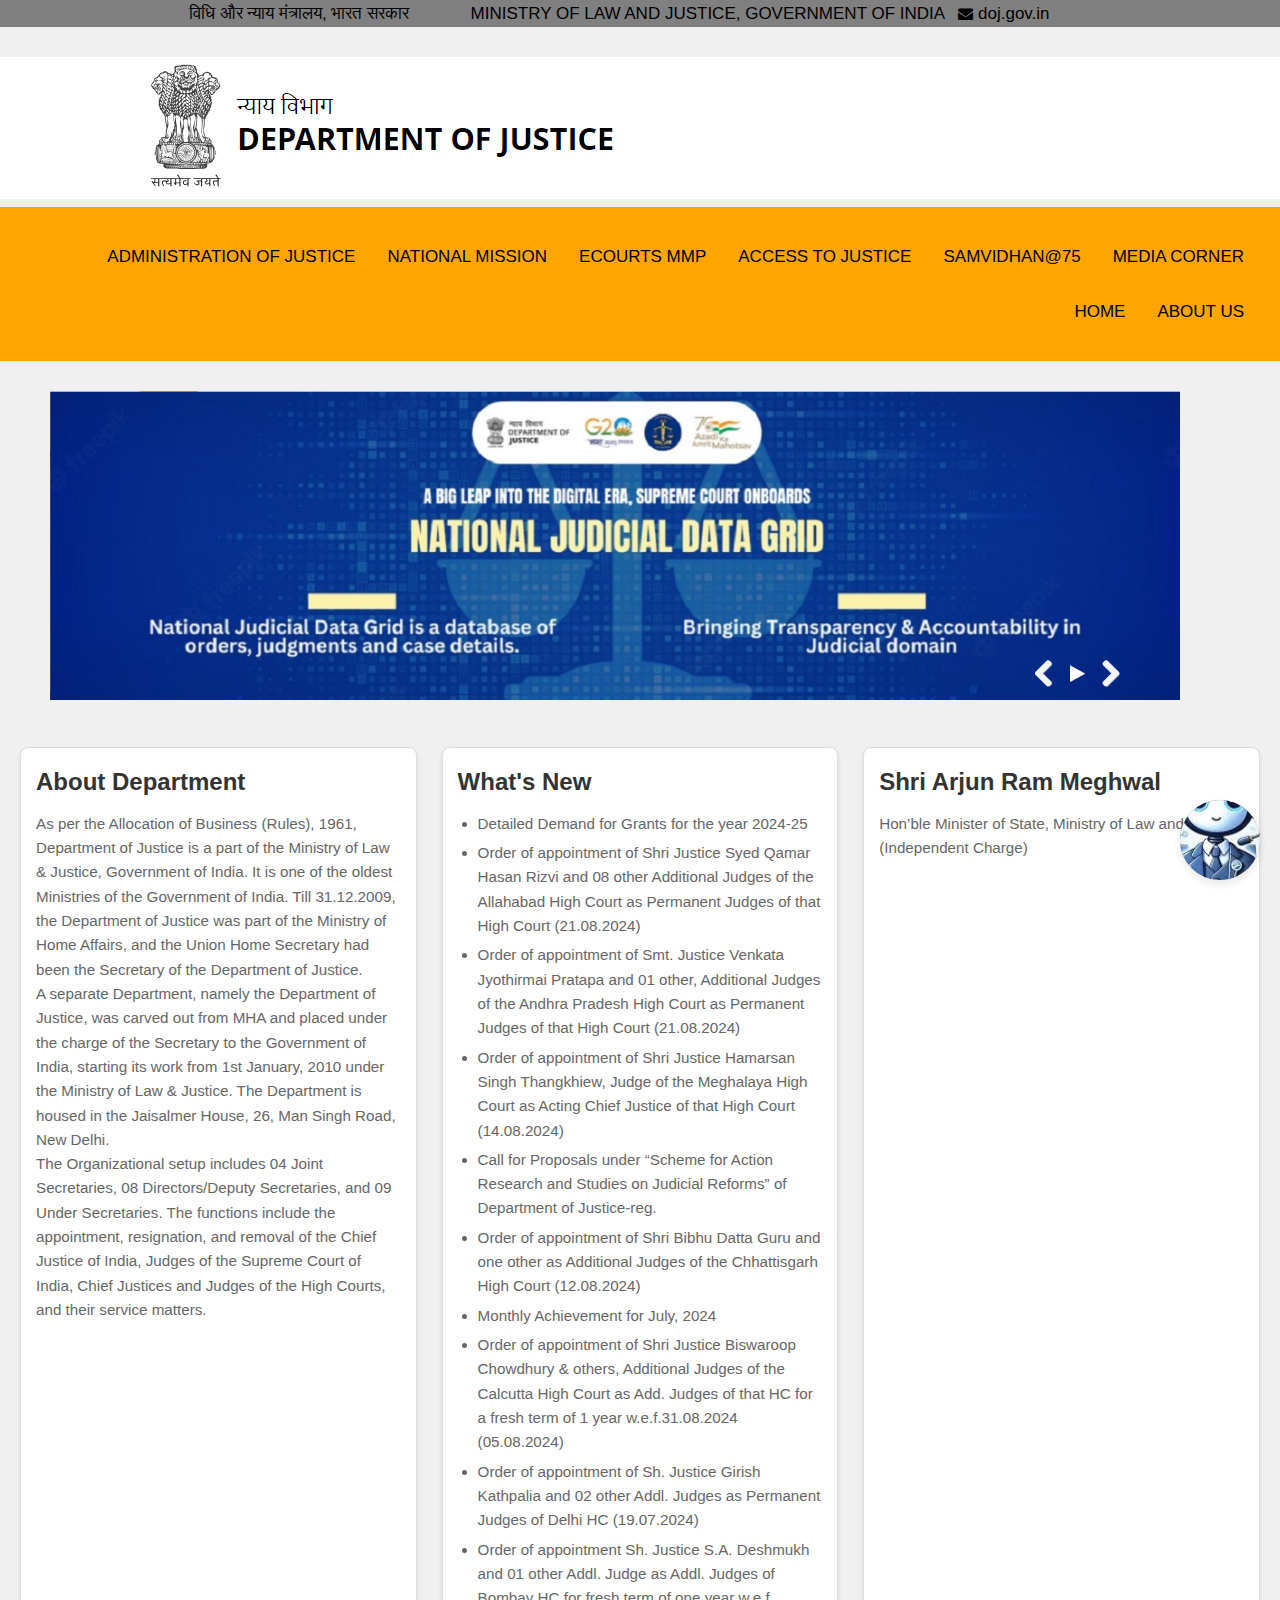
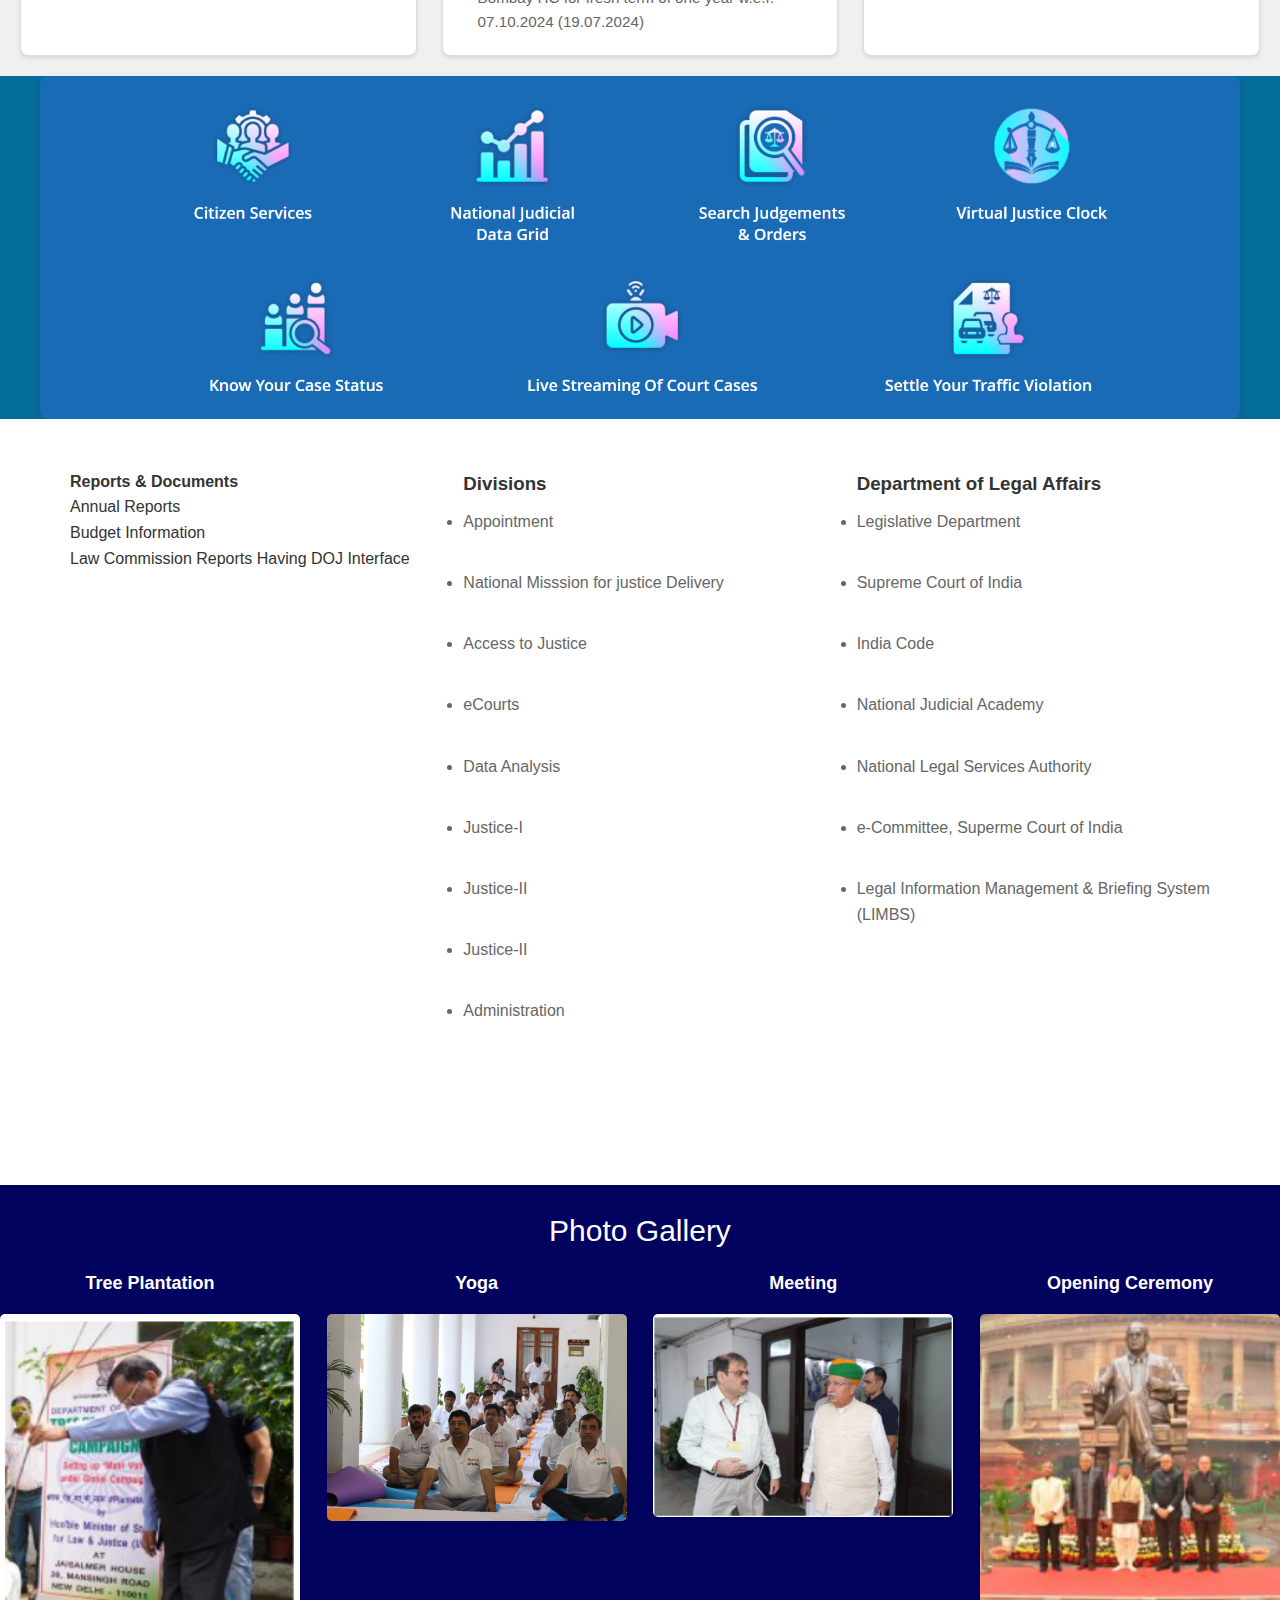
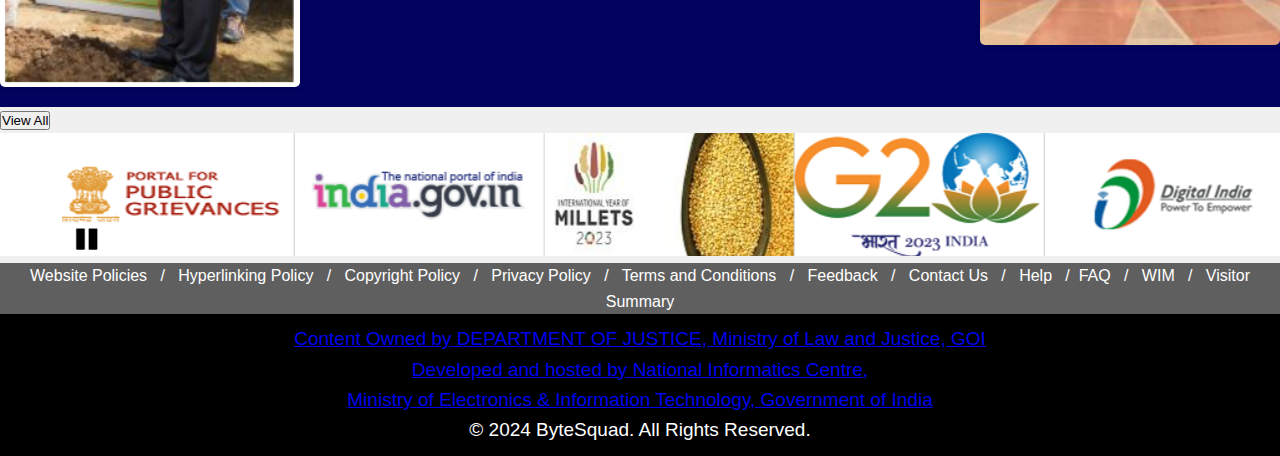
<file: index.html>
<!DOCTYPE html>
<html lang="en">
<head>
    <meta charset="UTF-8">
    <meta name="viewport" content="width=device-width, initial-scale=1.0">
    <title>Department of Justice</title>
    <link rel="stylesheet" href="./home.css" />
    <link rel="stylesheet" href="https://cdnjs.cloudflare.com/ajax/libs/font-awesome/4.7.0/css/font-awesome.min.css">
</head>
<body>
    <div class="topnav">
        विधि और न्याय मंत्रालय, भारत सरकार &nbsp;  &nbsp;  &nbsp;  &nbsp;  &nbsp;  &nbsp; MINISTRY OF LAW AND JUSTICE, GOVERNMENT OF INDIA &nbsp;
       
        <i style="font-size:15px" class="fa">&#xf0e0;</i> doj.gov.in &nbsp; &emsp; &#x2004;
        
       
    </div>
    <div class="nav">
        <div class="logo">
           <a href="#"><img src="./assests/image/1st_img.png" alt="this is logo" ></a>
        </div>
           <div class="logo_bar"> 
            <a href="#">Media Corner</a>
            <a href="#">Samvidhan@75</a>
            <a href="#">Access to Justice</a>
            <a href="#">eCourts MMP</a>
            <a href="#">National Mission</a>
            <a href="#">Administration of Justice</a>
            <a href="#">About Us</a>
            <a href="#">Home</a>
            
        </div>
    </div>
   
<a href="./chatbot/index1.html" class="chatbot-icon">
    <img src="./assests/image/chat_bot_img.png" alt="Chatbot" />
</a>

    <div class="center img">
        <img src="./assests/image/center_img.png" alt="add here img from that" >
    </div>
   
    <div class="container01">
        
        <div class="section01" id="about-department">
            <h2>About Department</h2>
            <p>
                As per the Allocation of Business (Rules), 1961, Department of Justice is a part of the Ministry of Law & Justice, Government of India. It is one of the oldest Ministries of the Government of India. Till 31.12.2009, the Department of Justice was part of the Ministry of Home Affairs, and the Union Home Secretary had been the Secretary of the Department of Justice.
            </p>
            <p>
                A separate Department, namely the Department of Justice, was carved out from MHA and placed under the charge of the Secretary to the Government of India, starting its work from 1st January, 2010 under the Ministry of Law & Justice. The Department is housed in the Jaisalmer House, 26, Man Singh Road, New Delhi.
            </p>
            <p>
                The Organizational setup includes 04 Joint Secretaries, 08 Directors/Deputy Secretaries, and 09 Under Secretaries. The functions include the appointment, resignation, and removal of the Chief Justice of India, Judges of the Supreme Court of India, Chief Justices and Judges of the High Courts, and their service matters. 
            </p>
        </div>

        <div class="section01" id="whats-new">
            <h2>What's New</h2>
            <ul>
                <li>Detailed Demand for Grants for the year 2024-25</li>
                <li>Order of appointment of Shri Justice Syed Qamar Hasan Rizvi and 08 other Additional Judges of the Allahabad High Court as Permanent Judges of that High Court (21.08.2024)</li>
                <li>Order of appointment of Smt. Justice Venkata Jyothirmai Pratapa and 01 other, Additional Judges of the Andhra Pradesh High Court as Permanent Judges of that High Court (21.08.2024)</li>
                <li>Order of appointment of Shri Justice Hamarsan Singh Thangkhiew, Judge of the Meghalaya High Court as Acting Chief Justice of that High Court (14.08.2024)</li>
                <li>Call for Proposals under “Scheme for Action Research and Studies on Judicial Reforms” of Department of Justice-reg.</li>
                <li>Order of appointment of Shri Bibhu Datta Guru and one other as Additional Judges of the Chhattisgarh High Court (12.08.2024)</li>
                <li>Monthly Achievement for July, 2024</li>
                <li>Order of appointment of Shri Justice Biswaroop Chowdhury & others, Additional Judges of the Calcutta High Court as Add. Judges of that HC for a fresh term of 1 year w.e.f.31.08.2024 (05.08.2024)</li>
                <li>Order of appointment of Sh. Justice Girish Kathpalia and 02 other Addl. Judges as Permanent Judges of Delhi HC (19.07.2024)</li>
                <li>Order of appointment Sh. Justice S.A. Deshmukh and 01 other Addl. Judge as Addl. Judges of Bombay HC for fresh term of one year w.e.f. 07.10.2024 (19.07.2024)</li>
            </ul>
        </div>

        
        <div class="section01" id="minister-profile">
            <h2>Shri Arjun Ram Meghwal</h2>
            <p>Hon’ble Minister of State, Ministry of Law and Justice (Independent Charge)</p>
            
        </div>
    </div>
</body> 
    <div class="container02">
        <img src="./assests/image/img03.png" alt="Landscape Image" class="landscape-image">
    </div>

    <div class="end_section">    
        <div>
         
          <h4>Reports & Documents</h4>
          <p>
              Annual Reports <br>
              Budget Information <br>
              Law Commission Reports Having DOJ Interface <br>
          </p>
        </div>
        <div class="main_services">
          <h3>Divisions</h3>    
          <li>Appointment</li><br>
          <li>National Misssion for justice Delivery</li><br>
          <li>Access to Justice</li><br>
          <li>eCourts</li><br>
          <li>Data Analysis</li><br>
          <li>Justice-I</li><br>
          <li>Justice-II</li><br>
          <li>Justice-II</li><br>
          <li>Administration</li><br>        
        </div>
        <div class="Important Links">
          <h3>Department of Legal Affairs</h3>
          <li>Legislative Department</li><br>
          <li>Supreme Court of India</li><br>
          <li>India Code</li><br>
          <li>National Judicial Academy</li><br>
          <li>National Legal Services Authority</li><br>
          <li>e-Committee, Superme Court of India</li><br>
          <li>Legal Information Management & Briefing System (LIMBS)</li><br>
          
  
        </div>
         
        
    </div>   
    <div class="insight">
        <p>Photo Gallery</p>
    
    <div class="container5">
        <div class="insight_box">
            <a href="#">
                <div class="desc">
                    <div class="overlay-text"></div>
                    <div class="subtitle">Tree Plantation</div>
                    <p></p>
                </div>
                <img src="./assests/image/plant_t.png" alt="trees">
            </a>
        </div>
        <div class="insight_box">
            <a href="#">
                <div class="desc">
                    <div class="overlay-text"></div>
                    <div class="subtitle">Yoga</div>
                    <p></p>
                </div>
                <img src="./assests/image/pg_3.png" alt="Brochure">
            </a>
        </div>
        <div class="insight_box">
            <a href="#">
                <div class="desc">
                    <div class="overlay-text"></div>
                    <div class="subtitle">Meeting</div>
                    <p></p>
                </div>
                <img src="./assests/image/pg_2.png" alt="Blog">
            </a>
        </div>
        <div class="insight_box">
            <a href="#">
                <div class="desc">
                    <div class="overlay-text"></div>
                    <div class="subtitle">Opening Ceremony</div>
                    <p></p>
                </div>
                <img src="./assests/image/pg_04.png" alt="Help Guide">
            </a>
        </div>
    </div>
    </div>
    <div class="button"> 
        <button>View All</button> 
    </div>
    <div>
        <img src="./assests/image/lowered_header.png" alt="strips" >
        <a href="#"></a>
    </div>
       <div class="padding_last">
        Website Policies &nbsp; / &nbsp;  Hyperlinking Policy &nbsp; / &nbsp; Copyright Policy &nbsp; / &nbsp; Privacy Policy &nbsp; / &nbsp; Terms and Conditions &nbsp; / &nbsp; Feedback &nbsp; / &nbsp; Contact Us &nbsp; / &nbsp; Help &nbsp;  /&nbsp; FAQ &nbsp;  / &nbsp; WIM &nbsp; / &nbsp; Visitor Summary
       </div> 
        <div class="copyright" >
            <a href="#">
                Content Owned by DEPARTMENT OF JUSTICE, Ministry of Law and Justice, GOI <br>
            Developed and hosted by National Informatics Centre, <br>
            Ministry of Electronics & Information Technology, Government of India <br>
            </a>
            © 2024 ByteSquad. All Rights Reserved.
        </div>
            
        <script src="home.js"></script>     
    
</body>
</html>
<!-- do 
 add dropbox in nav bar
 fit color 
  -->
</file>
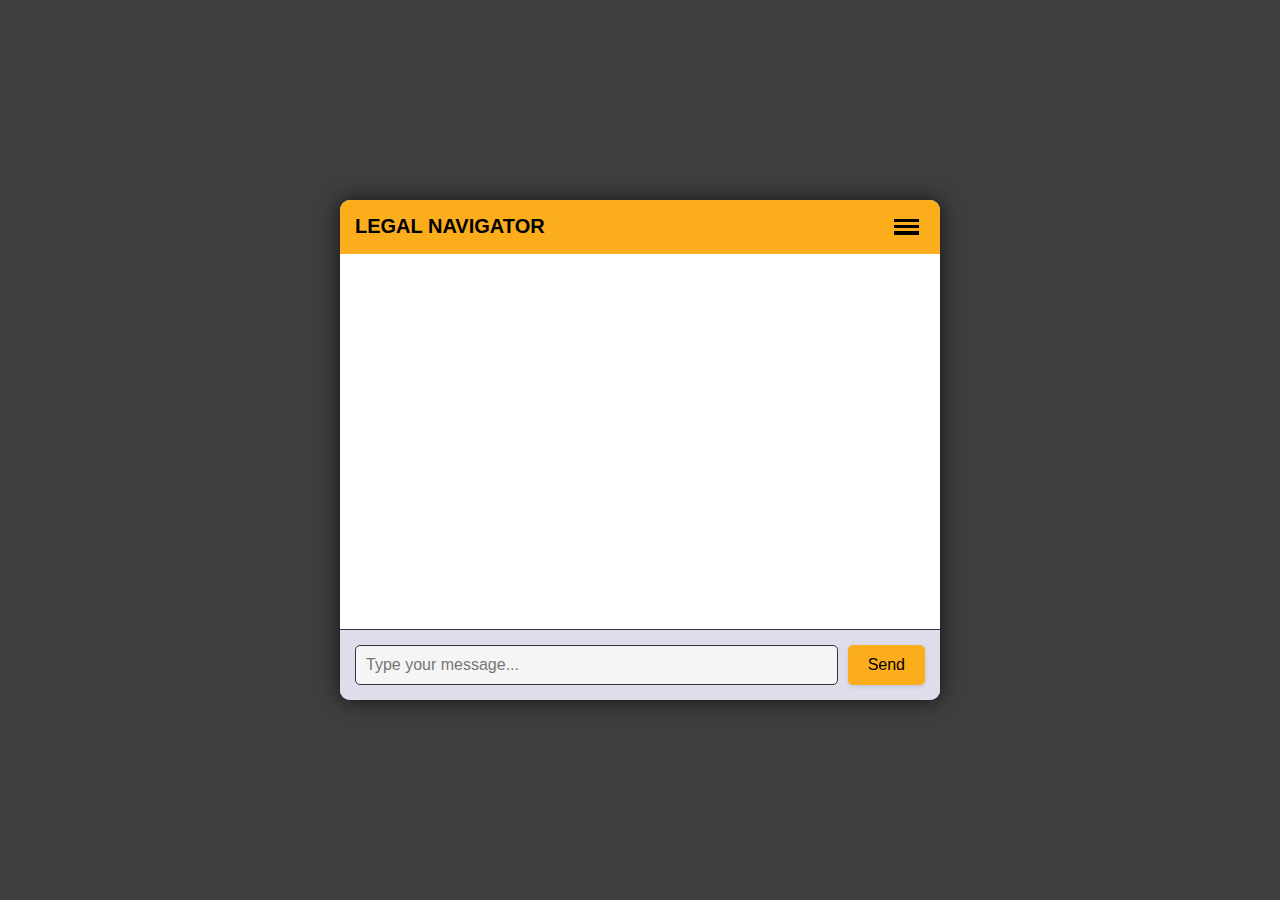
<file: chatbot/index1.html>
<html lang="en">
<link rel="stylesheet" href="./style1.css">
<body>
    <div id="chat-container">
        <div id="chat-box">
          <div id="titlebox">
            <div id="title-text">LEGAL NAVIGATOR</div>
            <button id="menu-button">
              <div></div>
              <div></div>
              <div></div>
          </button>
        </div>
            <div id="messages"></div>
            <div id="input-area">
                <input type="text" id="user-input" placeholder="Type your message..." />
                <button id="send-button">Send</button>
            </div>
        </div>
    </div>

    <script>
        
        var SCRIPT_ROOT = "{{ request.script_root|tojson|safe }}";
       </script>
        
        <script type="text/javascript" src="./index1.js"></script>
    
</body>
</html>
</file>
<file: home.css>
*{
    padding: 0;
    margin: 0;
    box-sizing: border-box;
}
body {
    margin: 0;
    font-family: Arial, Helvetica, sans-serif;
  }
.topnav{
    font-size: 17px;
    text-align: center;
    background-color: gray;
    color: black;
}
.nav{
    padding-top: 30px;
    text-transform: uppercase;
    text-align: center;
}
.logo{
    text-align: left;
}
.logo_bar{
    overflow: hidden;
    background-color: orange;
    padding-top: 22px;
    padding-right: 20px;
    padding-bottom: 22px;
    padding-left: 20px;
}
.logo_bar a {
  float: right;
  color: black;
  text-align: center;
  padding: 14px 16px;
  text-decoration: none;
  font-size: 17px;
}

.logo_bar a:hover {
  background-color: #ddd;
  color: black;
}

.logo_bar a.split {
  float: right;
  background-color: #04aa6d;
  color: white;
}

.logo_bar a.sp {
  float: right;
  background-color: #04aa6d;
  color: white;
} 
.center img{
    width: 100%;
    height: auto;
    
    padding-left: 50px;
    padding-right: 100px;
    padding-top: 30px;
    padding-bottom: 20px;    
}

.chatbot-icon {
    position: fixed; 
    bottom: 20px; 
    right: 20px; 
    width: 80px; 
    height: 80px; 
    background-color: grey; 
    border-radius: 50%; /* Ensure this is set to 50% for a circular shape */
    box-shadow: 0 4px 8px rgba(0, 0, 0, 0.1); 
    cursor: pointer; 
    z-index: 1000; 
    text-align: center; 
    display: flex;
    align-items: center;
    justify-content: center;
    transition: transform 0.2s ease-in-out; 
    overflow: hidden; /* Add this to handle any overflowing content */
}
.chatbot-icon:hover {
    animation: bounce 1.2s infinite;
}

@keyframes bounce {
    0%, 100% {
        transform: translateY(0); 
    }
    50% {
        transform: translateY(-5px); 
    }
}


.container01 {
    display: flex;
    flex-direction: row;
    justify-content: space-between;
    padding: 20px;
}

.section01 {
    background-color: #ffffff;
    border: 1px solid #dddddd;
    border-radius: 8px;
    padding: 15px;
    width: 32%;
    box-shadow: 0 2px 4px rgba(0, 0, 0, 0.1);
}

.section01 h2 {
    font-size: 1.5em;
    color: #333333;
    margin-bottom: 10px;
}

.section01 p {
    font-size: 0.95em;
    color: #666666;
    line-height: 1.6;
}

.section01 ul {
    padding-left: 20px;
    list-style-type: disc;
}

.section01 ul li {
    margin-bottom: 5px;
    font-size: 0.95em;
    color: #666666;
}

.image-placeholder {
    width: 100%;
    height: 150px;
    background-color: #e0e0e0;
    display: flex;
    align-items: center;
    justify-content: center;
    color: #888888;
    font-size: 1.2em;
    border-radius: 4px;
    margin-top: 10px;
    text-align: center;
}

.main{
    text-align: justify;
    padding-left: 30px;
    padding-right: 30px;
    padding-top: 30px;
    padding-bottom: 60px;  
    font-size: 15px;
    line-height: 32px;
    font-weight: 100;
    letter-spacing: 0px;
}
.container02{
    background-color: rgb(4, 108, 152);
}
.landscape-image {
    width: 100%; 
    max-width: 1200px; 
    height: auto; 
    border-radius: 8px; 
    box-shadow: 0 4px 8px rgba(0, 0, 0, 0.1);
    margin: 0 auto;
    display: block; 
}

.container {
    display: flex;
    flex-direction: column;
    align-items: center; 
    padding: 10px 10px 0 10px; 
    background-color: #f8f8f8;
    border: 1px solid #dddddd;
    border-radius: 8px;
    width: 95%; 
    max-width: 1300px; 
    margin: 20px auto; 
}


.columns-container {
    display: flex;
    justify-content: space-between; 
    flex-wrap: wrap; 
}

.columns {
    width: calc(33.33% - 20px);
    margin-bottom: 20px; 
    box-sizing: border-box;
}

.columns_a {
    background-color: #f0f0f0; 
    padding: 2px;
    border: 1px solid #ddd; 
}

.columns_a h4 {
    margin-top: 0;
    font-size: 18px;
    color: #333;
}

.columns_aframe {
    position: relative;
    overflow: hidden;
}

.columns_awrapper {
    position: relative;
}

.columns_awrapper img {
    display: block;
    width: 100%;
    height: auto;
}

.desc {
    margin-top: 10px;
    font-size: 14px;
    color: #666;
}
.text-box {
    background-color: #fff; 
    padding: 10px; 
    margin-top: 10px; 
    border: 1px solid #ccc; 
}

.text-box h1 {
    font-size: 18px;
    margin: 5px 0;
}

.text-box h3 {
    font-size: 14px;
    margin: 5px 0;
    color: #666;
}



.process_1{
    text-align: center;
    font-size: 37px;
    color: #af0404;
}
.process{
    padding-left: 25px;
    padding-right: 25px;
    padding-top: 45px;
    padding-bottom: 180px;
}
.sample{
    padding-left: 50px;
    padding-right: 50px;
    padding-top: 30px;
    padding-bottom: 105px;
    color: white;
    background-color: black;
}
.sample_a{
    text-align: center;
    font-size: 35px;
}
.sample_a button[type=button]{
    background-color: #af0404;
    color: white;
    font-size: 20px;
}
.sample_b{
    text-align: left;
    font-size: 15px;
}
.testimony{
    padding-left: 50px;
    padding-right: 50px;
    padding-top: 30px;
    padding-bottom: 105px;
    background-color: white;
}

.order_placed{
    color: white;
    padding-top: 50px;
    padding-right: 20px;
    padding-bottom: 50px;
    padding-left: 80px;
    text-align: center;
    background-color: black;
}


.end_section{
    padding-left: 50px;
    padding-right: 50px;
    padding-top: 30px;
    padding-bottom: 105px;
    background-color: #5f5f5f;
}
.end_section input[type=text] {
    float: left;
    padding: 6px;
    border: black;
    margin-top: 8px;
    margin-right: 16px;
    font-size: 17px;
    border: 1px solid maroon;
}

* {
    margin: 0;
    padding: 0;
    box-sizing: border-box;
}


body {
    font-family: Arial, sans-serif;
    background-color: #f0f0f0;
    color: #333;
    line-height: 1.6;
}

.container {
    display: flex;
    justify-content: space-around; 
    flex-wrap: wrap;  
    max-width: 1200px;  
    margin: 20px auto;  
}

.end_section {
    display: flex;
    flex-wrap: wrap;  
    justify-content: space-between;  
    width: 100%;  
    padding: 20px;

    padding-left: 50px;
    padding-right: 50px;
    padding-top: 30px;
    padding-bottom: 105px;
    background-color: white;
    
}

.end_section > div {
    flex: 1;  
    padding: 20px;
    text-align: left;
}


.end_section h3 {
    color: #333;
    font-weight: bold;
    margin-bottom: 10px;
}

.end_section p {
    color: #333;  
    margin-bottom: 10px;  
}
.end_section li {
    color: #666;
    margin-bottom: 10px;
}

.end_section input[type="text"] {
    width: 100%;
    padding: 10px;
    margin-top: 10px;
    border: 1px solid #ccc;
    border-radius: 5px;
}
.insight{
    text-align: center;
    color:#fff;
    font-size: 30px;
    line-height: 32px;
    font-weight: 400;
    letter-spacing: 0px;
    padding-top:30px;
    padding-bottom:0px;
    background-color: rgb(2, 2, 95)
}
.insight_i{
    
    letter-spacing: 0px;
    color:#fff;
    padding-top:30px;
    padding-bottom:0px;
    background-color:rgb(2, 2, 95)
    
}
.container5 {
    display: flex;
    justify-content: space-between; 
    flex-wrap: wrap;
    color:#fff;
}

.insight_box {
    width: calc(25% - 20px); 
    margin-right: 20px; 
    margin-bottom: 20px; 
    box-sizing: border-box;
    color:#fff; 
}

.insight_box:last-child {
    margin-right: 0;
    color:#fff;
}

.insight_box a {
    display: block;
    text-decoration: none;
    
    color:#fff;
}

.desc {
    background-color: none;
    padding: 10px;
    text-align: center;
}

.subtitle {
    font-size: 18px;
    font-weight: bold;
    margin-bottom: 5px;
    color: white;
}

.desc p {
    font-size: 14px;
    line-height: 1.5;
    color: black;
}
.container {
    display: flex;
    justify-content: space-between; 
    flex-wrap: wrap; 
}

.insight_box {
    width: calc(25% - 20px); 
    margin-right: 20px; 
    margin-bottom: 20px; 
    box-sizing: border-box; 
    position: relative; 
}

.insight_box:last-child {
    margin-right: 0; 
}

.insight_box a {
    display: block;
    text-decoration: none;
    color: inherit;
}

.image-container {
    position: relative;
}

.overlay-text {
    position: absolute;
    bottom: 0;
    left: 0;
    right: 0;
    background-color: rgba(0, 0, 0, 0.7); 
    color: #fff;
    padding: 10px;
    text-align: center;
    opacity: 0; 
    transition: opacity 0.3s ease; 
}

.overlay-text:hover {
    opacity: 1; 
}

.subtitle {
    font-size: 18px;
    font-weight: bold;
    margin-bottom: 5px;
}

.overlay-text p {
    font-size: 14px;
    line-height: 1.5;
}

.insight_box img {
    display: block;
    width: 100%;
    height: auto;
    border-radius: 5px;
    transition: transform 0.3s ease; 
}

.insight_box:hover img {
    transform: scale(1.05); 
}
.insight_box img {
    display: block;
    width: 100%;
    height: auto;
    border-radius: 5px;
    box-shadow: 0 2px 4px rgba(0, 0, 0, 0.1);
}
.padding_last{
    text-align: center;
    background-color: #5f5f5f;
    color: white;
}
.copyright {
    text-align: center;
    padding: 10px;
    background-color: black;
    color: #fff;
    font-size: 19px;
}
</file>
<file: chatbot/style1.css>
body {
    margin: 0;
    font-family: 'Roboto', sans-serif;
    background-color: #3f3d3d;
    color: #ffffff;
    display: flex;
    justify-content: center;
    align-items: center;
    height: 100vh;
  }
  
  #chat-container {
    width: 100%;
    max-width: 600px;
    height: 100%;
    max-height: 500px;
    background-color: #ffffff;
    border-radius: 10px;
    box-shadow: 0 0 20px rgba(0, 0, 0, 0.7);
    overflow: hidden;
    display: flex;
    flex-direction: column;
  }
  
  #titlebox {
    background-color: #FBAD1B;
    color: #000000;
    padding: 15px;
    display: flex;
    justify-content: space-between;
    align-items: center;
   
  }
  
  #title-text {
    font-size: 20px;
    font-weight: bold;
  }
  
  #menu-button {
    background: none;
    border: none;
    color: #000000;
    font-size: 24px;
    cursor: pointer;
    outline: none;
  }
  
  #menu-button div {
    width: 25px;
    height: 3.2px;
    background-color: #000000;
    margin: 3px 0;
    transition: all 0.3s;
  }
  
  #chat-box {
    flex-grow: 1;
    display: flex;
    flex-direction: column;
  }
  
  #messages {
    flex-grow: 1;
    padding: 15px;
    overflow-y: auto;
    max-height: 400px;
    scrollbar-width: thin;
  }
  
  .message {
    margin: 10px 0;
    padding: 10px;
    line-height: 1.5;
    width: fit-content;
    max-width: 80%;
    color: #000000; /* Text color for both user and bot messages */
  }
  
  .user-message {
    background-color: #FFF2B0;
    padding: 10px 15px; 
    margin-left: auto; 
    border-radius: 10px 10px 0 10px; 
    color: #000000; 
    margin-top: 15px; 
    margin-bottom: 15px; 
    max-width: 70%; 
    word-wrap: break-word; 
    box-shadow: 0 2px 4px rgba(0, 0, 0, 0.141);
  }
  
  .bot-message {
    background-color: #e9e9e9; 
    padding: 10px 15px; 
    margin-right: auto; 
    border-radius: 10px 10px 10px 0; 
    color: #000000; 
    margin-top: 15px; 
    margin-bottom: 15px; 
    max-width: 70%; 
    word-wrap: break-word; 
    box-shadow: 0 2px 4px rgba(0, 0, 0, 0.141);
  }
  
  
  #input-area {
    display: flex;
    border-top: 1px solid #333;
    padding: 15px;
    background-color: #DDDDEC;
  }
  
  #user-input {
    flex-grow: 1;
    padding: 10px;
    border-radius: 5px;
    border: 1px solid #333;
    background-color: #f5f5f5;
    color: #000000;
    font-size: 16px;
    outline: none;
  }
  
  #send-button {
    margin-left: 10px;
    padding: 10px 20px;
    border: none;
    border-radius: 5px;
    background-color: #FBAD1B;
    color: #000000;
    font-size: 16px;
    cursor: pointer;
    outline: none;
    box-shadow: 0 2px 4px rgba(0, 0, 0, 0.1);
  }
  
  #send-button:hover {
    background-color: #ffc965;
    color: #313030;
  }
  
  #loading-dots {
    display: none;
    font-size: 24px;
    margin: 10px 0;
    text-align: center;
    color: #3a3f47;
  }
  
  .dot {
    animation: blink 1.4s infinite both;
  }
  
  @keyframes blink {
    0%, 20% { color: rgba(255, 255, 255, 0); }
    50% { color: rgba(255, 255, 255, 0.6); }
    100% { color: rgba(255, 255, 255, 1); }
  }
  
  .dot:nth-child(2) {
    animation-delay: 0.2s;
  }
  
  .dot:nth-child(3) {
    animation-delay: 0.4s;
  
  }
</file>
